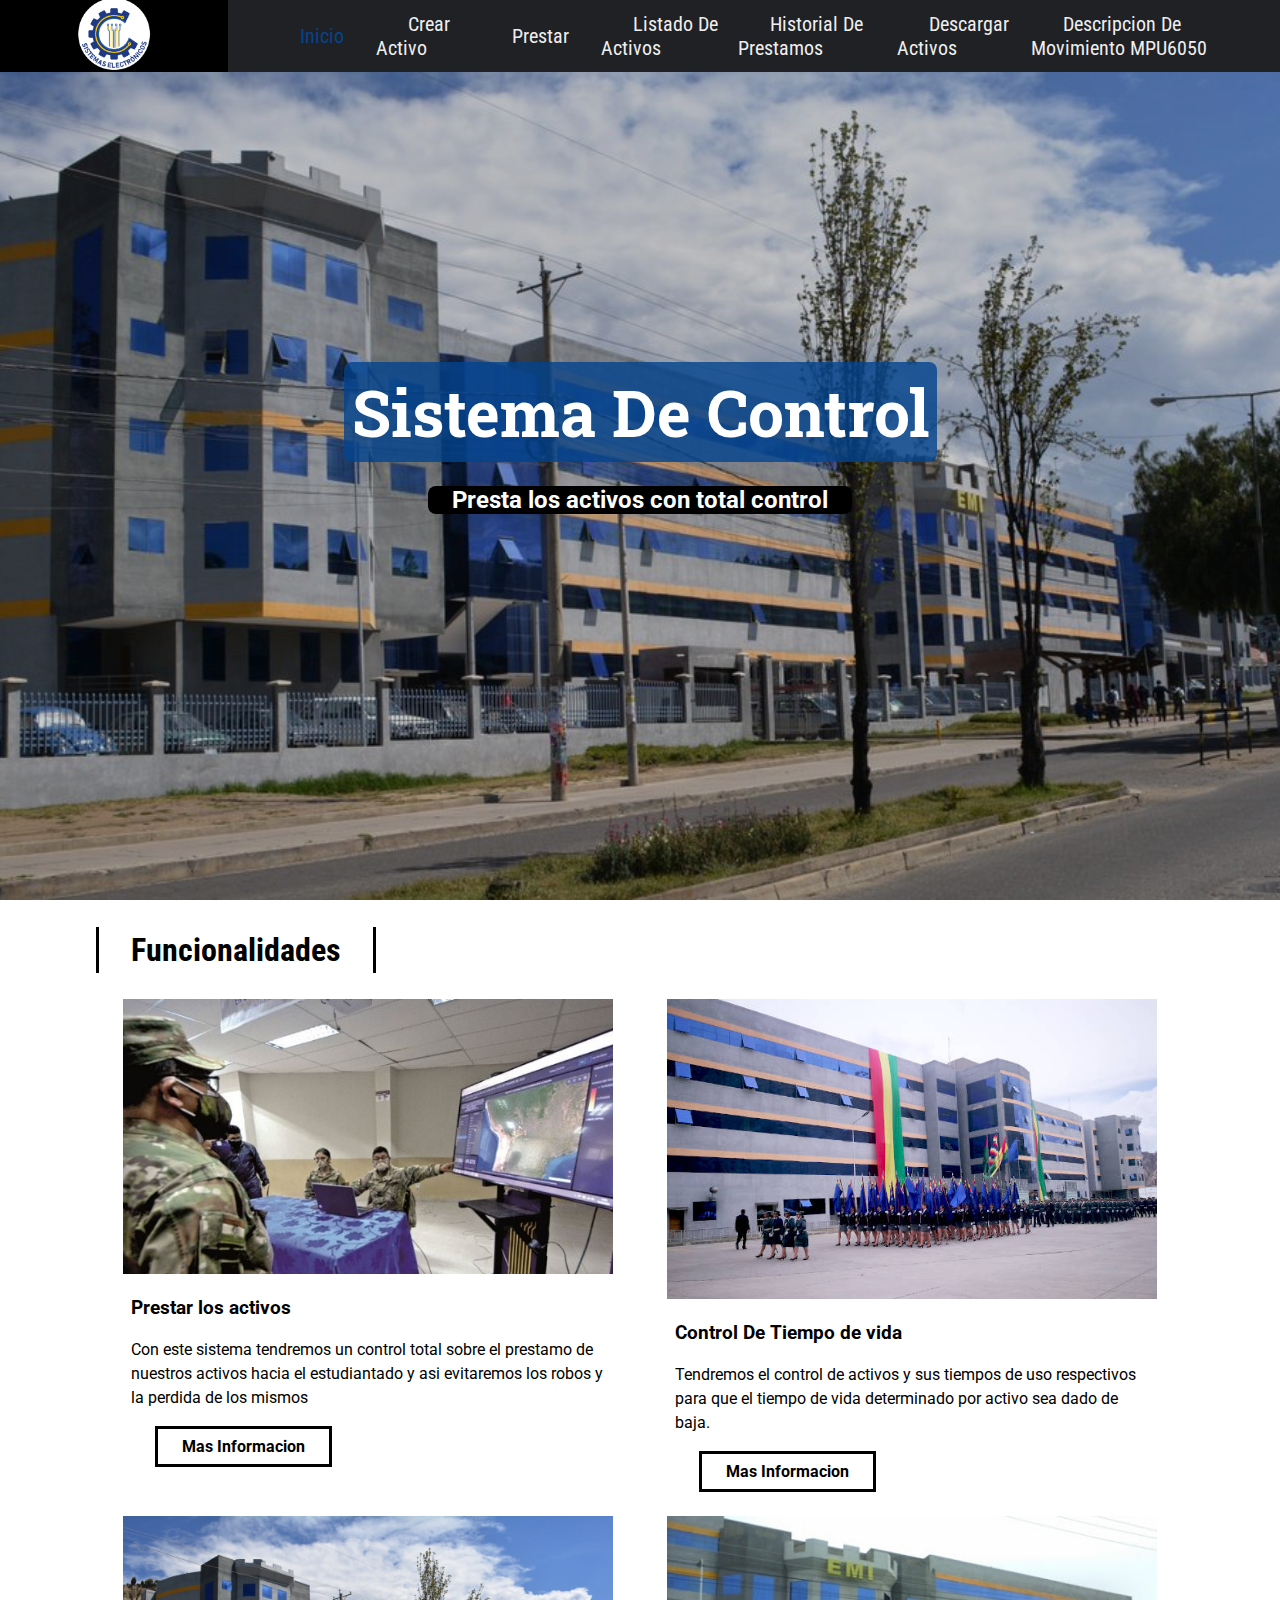
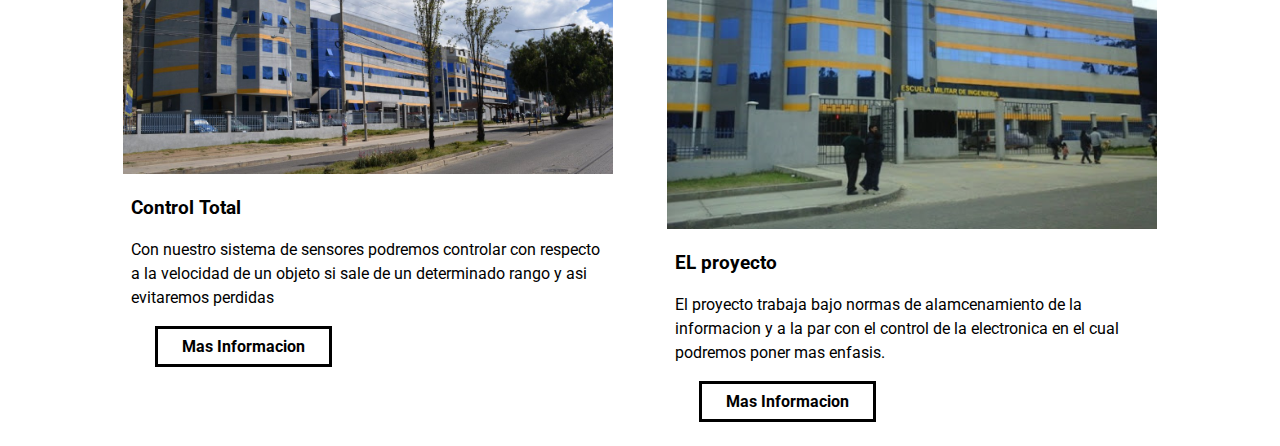
<file: Paginas Web/page control nuevo/index.html>
<!DOCTYPE html>
<html lang="es">
  <head>
    <meta charset="UTF-8" />
    <meta name="viewport" content="width=device-width, initial-scale=1.0" />
    <meta http-equiv="X-UA-Compatible" content="ie=edge" />
    <link
      rel="stylesheet"
      href="https://use.fontawesome.com/releases/v5.1.0/css/all.css"
      integrity="sha384-lKuwvrZot6UHsBSfcMvOkWwlCMgc0TaWr+30HWe3a4ltaBwTZhyTEggF5tJv8tbt"
      crossorigin="anonymous"
    />
    <link
      href="https://fonts.googleapis.com/css?family=Roboto|Roboto+Condensed|Roboto+Slab"
      rel="stylesheet"
    />
    <link rel="stylesheet" href="style.css" />
    <title>Sistema De Control</title>
  </head>

  <body>
    <div id="slideout-menu">
      <ul>
        <li>
          <a href="index.html">Inicio</a>
        </li>
        <li>
          <a href="activos.html">Crear Activo</a>
        </li>
        <li>
          <a href="prestar.html">Prestar</a>
        </li>
        <li>
          <a href="Listado.html">Listado De Activos</a>
        </li>
        <li>
          <a href="historialprestamo.html">Historial De Prestamos</a>
        </li>
        <li>
          <a href="descargar.html">Descargar Activos</a>
        </li>
        <li>
          <a href="descipciones.html">Descripcion De Movimiento MPU6050</a>
        </li>
      </ul>
    </div>

    <nav>
      <div id="logo-img">
        <a href="#">
          <img src="img/logo.png" />
        </a>
      </div>
      <div id="menu-icon">
        <i class="fas fa-bars"></i>
      </div>
      <ul>
        <li>
          <a class="active" href="index.html">Inicio</a>
        </li>
        <li>
          <a href="activos.html">Crear Activo</a>
        </li>
        <li>
          <a href="prestar.html">Prestar</a>
        </li>
        <li>
          <a href="Listado.html">Listado De Activos</a>
        </li>
        <li>
          <a href="historialprestamo.html">Historial De Prestamos</a>
        </li>
        <li>
          <a href="descargar.html">Descargar Activos</a>
        </li>
        <li>
          <a href="descipciones.html">Descripcion De Movimiento MPU6050</a>
        </li>
      </ul>
    </nav>

    <div id="searchbox">
      <input type="text" placeholder="Search Here" />
    </div>

    <div id="banner">
      <h1>Sistema De Control</h1>
      <h3>Presta los activos con total control</h3>
    </div>

    <main>
      <a href="blogslist.html">
        <h2 class="section-heading">Funcionalidades</h2>
      </a>

      <section>
        <div class="card">
          <div class="card-image">
            <a href="#">
              <img src="img/1.jpg" alt="Card Image" />
            </a>
          </div>

          <div class="card-description">
            <a href="#">
              <h3>Prestar los activos</h3>
            </a>
            <p>
              Con este sistema tendremos un control total sobre el prestamo de
              nuestros activos hacia el estudiantado y asi evitaremos los robos
              y la perdida de los mismos
            </p>
            <a href="#" class="btn-readmore">Mas Informacion</a>
          </div>
        </div>

        <div class="card">
          <div class="card-image">
            <a href="#">
              <img src="img/2.jpg" alt="Card Image" />
            </a>
          </div>

          <div class="card-description">
            <a href="#">
              <h3>Control De Tiempo de vida</h3>
            </a>
            <p>
              Tendremos el control de activos y sus tiempos de uso respectivos
              para que el tiempo de vida determinado por activo sea dado de
              baja.
            </p>
            <a href="#" class="btn-readmore">Mas Informacion</a>
          </div>
        </div>
      </section>

      <section>
        <div class="card">
          <div class="card-image">
            <a href="#">
              <img src="img/3.jpg" alt="Card Image" />
            </a>
          </div>

          <div class="card-description">
            <a href="#">
              <h3>Control Total</h3>
            </a>
            <p>
              Con nuestro sistema de sensores podremos controlar con respecto a
              la velocidad de un objeto si sale de un determinado rango y asi
              evitaremos perdidas
            </p>
            <a href="#" class="btn-readmore">Mas Informacion</a>
          </div>
        </div>

        <div class="card">
          <div class="card-image">
            <a href="blogpost.html">
              <img src="img/4.jpg" alt="Card Image" />
            </a>
          </div>

          <div class="card-description">
            <a href="blogpost.html">
              <h3>EL proyecto</h3>
            </a>
            <p>
              El proyecto trabaja bajo normas de alamcenamiento de la
              informacion y a la par con el control de la electronica en el cual
              podremos poner mas enfasis.
            </p>
            <a href="blogpost.html" class="btn-readmore">Mas Informacion</a>
          </div>
        </div>
      </section>
    </main>

    <script src="main.js"></script>
  </body>
</html>
</file>
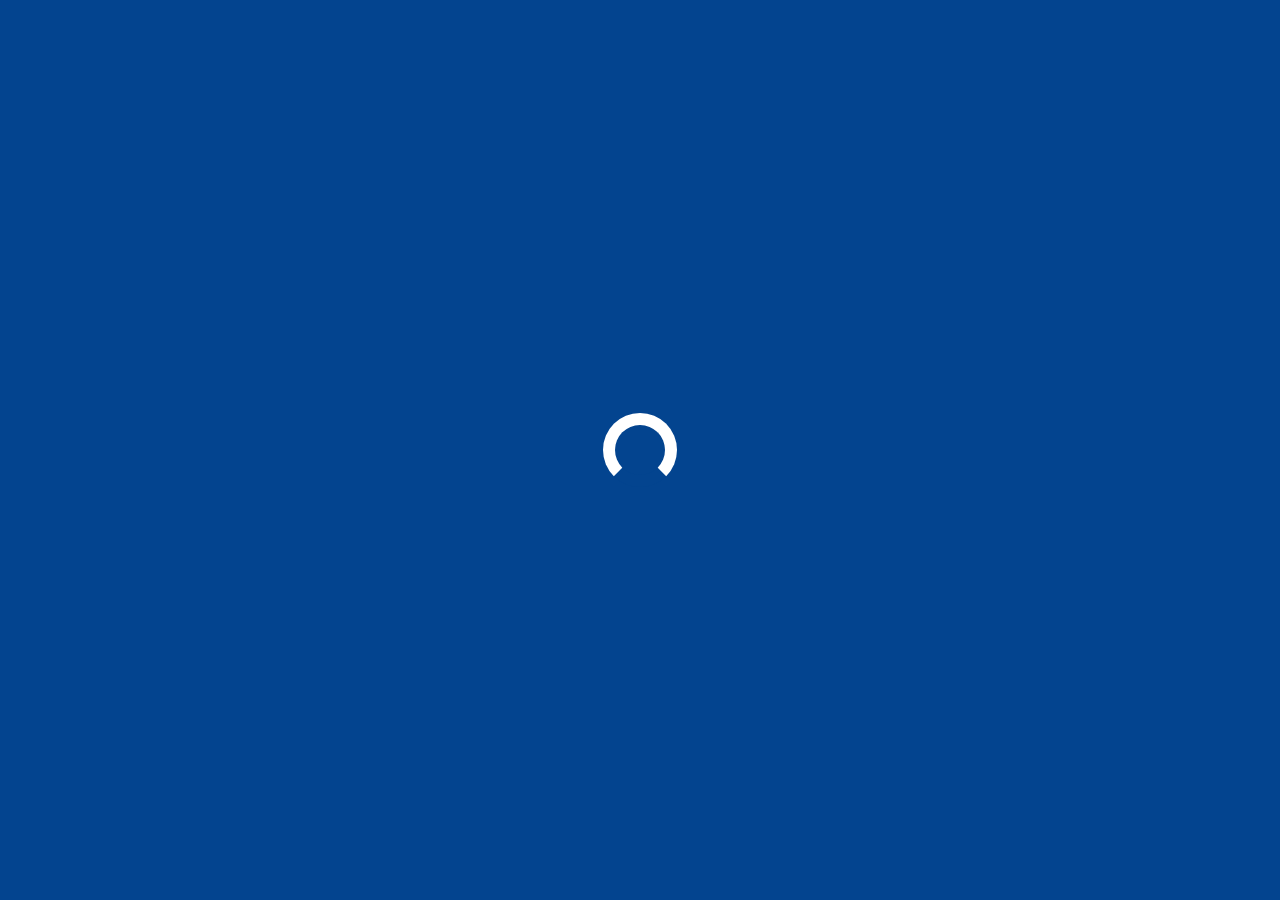
<file: Paginas Web/pagina MPU6050/index.html>
<!DOCTYPE html>
<html lang="en">
<head>
    <meta charset="UTF-8">
    <meta name="viewport" content="width=device-width, initial-scale=1.0">
    <meta http-equiv="X-UA-Compatible" content="ie=edge">
    <title>Sistema Activos</title>
    <link rel="stylesheet" href="https://cdnjs.cloudflare.com/ajax/libs/animate.css/3.7.0/animate.min.css">
    <link href="https://fonts.googleapis.com/css?family=Comfortaa:700" rel="stylesheet">
    <script src="https://code.jquery.com/jquery-3.3.1.min.js" integrity="sha256-FgpCb/KJQlLNfOu91ta32o/NMZxltwRo8QtmkMRdAu8=" crossorigin="anonymous"></script>
    <link rel="stylesheet" href="https://use.fontawesome.com/releases/v5.7.1/css/all.css" integrity="sha384-fnmOCqbTlWIlj8LyTjo7mOUStjsKC4pOpQbqyi7RrhN7udi9RwhKkMHpvLbHG9Sr" crossorigin="anonymous">
    <link rel="stylesheet" href="index.css">
</head>
<body>
    <div id="loading">
        <div id="spinner"></div>
    </div>
    <div id="particles-js"></div>
    <div id="box">
        <div class="box1 onlywide animated bounceOutLeft" style="animation-delay:1.7s;"></div>
        <div class="box2 onlywide animated bounceOutLeft" style="animation-delay:1.8s;"></div>
        <div class="box2 onlywide animated bounceOutLeft" style="animation-delay:1.9s;"></div>
        <div class="box2 animated bounceOutRight" style="animation-delay:1.9s;"></div>
        <div class="box2 onlywide animated bounceOutRight" style="animation-delay:1.8s;"></div>
        <div class="box2 onlywide animated bounceOutRight" style="animation-delay:1.7s;"></div>
    </div>
    <a id="about" onclick="showabout()" class="animated fadeIn" style="animation-delay:2.2s;">EMI</a>
    <a id="work" href="index2.html" class="animated fadeIn" style="animation-delay:2.2s;">Reportes</a>
    <a id="contact" onclick="showcontact()" class="animated fadeIn" style="animation-delay:2.2s;">Contactos</a>
    <div id="middle" class="animated slideInDown" style="animation-delay:2.0s;">
        <h1>Sistema Electronico Automatizado De Control De Activos Fijos</h1>
        <h2>Registra/Reporta</h2>
        <div id="menu">
            <a onclick="showabout()">Emi</a>
            <a href="index2.html">Reportes</a>
            <a onclick="showcontact()">Contactos</a>
        </div>
        <table>
                <tr>
                    <td class="animated zoomIn" style="animation-delay:2.2s;"><a class="social" href="https://www.facebook.com/EMI.UALP" target="_blank"><i class="fab fa-facebook"></i></a></td>
                    <td class="animated zoomIn" style="animation-delay:2.4s;"><a class="social" href="https://twitter.com/emi_lapaz?s=20" target="_blank"><i class="fab fa-twitter"></i></a></td>
                    <td class="animated zoomIn" style="animation-delay:2.6s;"><a class="social" href="https://instagram.com/emi.lapaz?igshid=9c460twu3r01" target="_blank"><i class="fab fa-instagram"></i></a></td>
                    <td class="animated zoomIn" style="animation-delay:2.8s;"><a class="social" href="https://www.emi.edu.bo/" target="_blank"><i class="fab fa-dribbble"></i></a></td>
                </tr>
        </table>
    </div>
    <div id="work_container" class="container">
        <div onclick="closework()"><i class="fas fa-angle-right"></i></div>
        <h1>Reportes de Actualizaciones</h1>
        <section>
            <h2>Activos en Estado de Movimiento</h2>
            
            <p>
               Los activos detallados en la siguiente lista estan saliendo fuera del rango estalecido.
            </p>
            <center><div class="col-md-8" id="cardSection">

            </div></center>
        
             </section>
    </div>
    <div id="about_container" class="container">
            <div onclick="closeabout()"><i class="fas fa-angle-left"></i></div>
            <h1>Mas Informacion</h1>
            <section>
                <h2>Que Hacemos</h2>
                <p>
                   Nuestro sistema ofrece un control sobre el movimiento de activos de la Escuela Militar De Ingenieria(EMI) en la cual usaremos los modulos de MPU6050 y la placa ESP8266 para que podamostrasmitir todos los datos en tiempo real sobre el movimiento de activos.
                </p>
                <p>
                 A la par el sistema actualizara los daos de cada activo ya que para cada activo existe un sensor y asi podremos controlar con la hora en las que salen del rango y asi se pueda indetificar atravez de las camaras al que urto el activo.
                </p>
            </section>
            <section>
                <CENTER><img src="banner.png"></CENTER>
            </section>
            <section>
                <h2>Sistema De Control De Activos</h2>
                <p>
                    Actualizaciones automaticas en Tiempo Real sobre los Activos
                </p>
            </section>
        </div>
          <div id="contact_container" class="container">
            <div onclick="closecontact()"><i class="fas fa-angle-down"></i></div>
            <h1>Contactanos</h1>
            <section>
                <h2>Proporciona tu Opinion Para Mejorar.</h2>
                <p>
                    <form>
                        <input type="text" placeholder="Nombre" required>
                        <input type="email" placeholder="Email" required><br>
                        <textarea placeholder="Tu mensaje" required rows="5"></textarea><br>
                        <button class="btn_one">Enviar</button>
                    </form> 
                </p>
            </section>
        </div>
        <div id="footer">
            Cuidando Tu Vida <br> <a href="https://www.emi.edu.bo/">Saldremos Adelante</a>
        </div>
    <script src="index.js" type="text/javascript"></script>
    <script src="particles.js"></script>
    <script src="app.js"></script>
</body>
</html>
</file>
<file: Paginas Web/page control nuevo/style.css>
body {
  font-family: "Roboto", sans-serif;
  margin: 0;
}

h1 {
  padding: 8px;
  background: rgba(3, 68, 143, 0.8);
  border-radius: 8px;
  margin: 0;
  font-size: 64px;
  font-family: "Roboto Slab", serif;
}

p {
  line-height: 1.5;
}

main {
  margin: 0 auto;
}

a {
  text-decoration: none;
  color: black;
}

a:hover {
  text-decoration: underline;
}

/* Inputs */

input,
textarea {
  height: 32px;
  padding: 0 16px;
  font-family: "Roboto Condensed", sans-serif;
  font-size: 20px;
  border: none;
  box-shadow: inset 8px 3px 18px -4px rgba(0, 0, 0, 0.4);
}

input:focus,
textarea:focus {
  outline: none;
}

/* Banner */

#banner {
  height: 100vh;
  display: flex;
  align-items: center;
  justify-content: center;
  flex-direction: column;
  background: rgba(0, 0, 0, 0.2) url("img/3.jpg");
  background-size: cover;
  background-attachment: fixed;
  background-position: center;
  background-blend-mode: overlay;
  color: white;
}

#banner h3 {
  background: black;
  border-radius: 8px;
  padding: 0 24px;
  font-size: 24px;
}

/* Search Box */

#searchbox {
  position: fixed;
  right: 0;
  top: 24px;
  width: 500px;
  pointer-events: none;
  z-index: 50;
  transition: 0.4s;
}

#searchbox input {
  height: 48px;
  width: 100%;
}

/* Navigation */

nav {
  height: 72px;
  background: #202125;
  width: 100%;
  margin: 0;
  position: fixed;
  font-family: "Roboto Condensed", sans-serif;
  font-size: 20px;
  display: flex;
  justify-content: space-between;
  padding: 0 16px 0 0;
  box-sizing: border-box;
  z-index: 100;
}

nav a {
  padding: 0 32px;
  color: #eee;
  transition: 0.4s;
}

nav a:hover {
  text-decoration: none;
  color: #03448F;
}

nav ul {
  display: flex;
  list-style: none;
  justify-content: space-around;
  align-items: center;
  height: 100%;
  margin: 0;
}

.active {
  color: #03448F;
}

#logo-img {
  display: flex;
  height: 100%;
  background: #111;
  padding: 0 32px;
  align-items: center;
  color: white;
  transition: 0.4s;
}

#logo-img img {
  height: 100px;
}

#logo-img:hover {
  background: black;
}

#menu-icon {
  height: 100%;
  font-size: 28px;
  padding: 0 4px;
  color: #eee;
  display: none;
  align-items: center;
}

/* Search Icon */

#search-icon {
  color: white;
  padding: 0 32px;
  cursor: pointer;
  transition: 0.4s;
}

#search-icon:hover {
  color: #03448F;
}

/* Slideout Menu */

#slideout-menu {
  display: none;
  background: #2d3436;
  z-index: 100;
  position: fixed;
  transition: 0.4s;
  margin-top: 72px;
  width: 100%;
  text-align: center;
  opacity:0;
  pointer-events:none;
}

#slideout-menu ul {
  list-style: none;
  padding: 0 32px;
}

#slideout-menu ul li {
  padding: 8px;
}

#slideout-menu a {
  font-family: "Roboto Condensed", sans-serif;
  font-size: 20px;
  color: white;
}

#slideout-menu input {
  width: 85%;
  padding: 8px;
  font-family: "Roboto Condensed", sans-serif;
  font-size: 20px;
  text-align: center;
}

/* Sections */

section {
  display: flex;
  justify-content: space-around;
  flex-wrap: wrap;
}

.section-heading {
  font-size: 32px;
  font-family: "Roboto Condensed", sans-serif;
  border-left: 3px solid black;
  border-right: 3px solid black;
  transition: all 0.4s;
  display: inline-block;
  padding: 4px 32px;
}

.section-heading:hover {
  padding: 4px 48px;
  background: #03448F;
}

/* Section Source */

#section-source p {
  padding: 8px;
  text-align: center;
}

#section-source a {
  margin: 8px;
  text-align: center;
}

/* Card */

.card-image {
  transition: 0.4s;
}

.card-image:hover {
  box-shadow: 0 10px 6px -6px #777;
}

.card .card-description {
  padding: 0 8px;
}

.card-meta-blogpost{
  color:#333;
  font-size:14px;
  padding: 16px;
  font-family:'Roboto Slab', serif;
}

.card-meta-blogpost a{
  color:#333;
}

/* Button Read more */

.btn-readmore {
  padding: 8px 24px;
  border: 3px solid black;
  transition: 0.4s;
  display: inline-block;
  margin-bottom: 24px;
  margin-left: 24px;
  font-weight: bold;
  cursor: pointer;
  background: white;
}

.btn-readmore:hover {
  background: #03448F;
  text-decoration: none;
  padding: 8px 64px 8px 24px;
  color: white;
}

/* Footer */

footer {
  background: black;
  padding: 8px;
  color: #eee;
  display: flex;
}

footer a {
  color: white;
}

footer #left-footer {
  flex: 1;
  border-right: 1px solid #03448F;
  padding-left: 32px;
}

footer #left-footer ul {
  padding: 0;
  list-style: none;
  line-height: 1.5;
}

footer #right-footer {
  flex: 2;
  padding: 8px;
  text-align: center;
}

footer #social-media-footer a .fa-facebook,
footer #social-media-footer a .fa-youtube,
footer #social-media-footer a .fa-github {
  color: white;
  transition: 0.4s;
}

footer #social-media-footer ul {
  display: flex;
  list-style: none;
  justify-content: center;
  padding: 0;
}

footer #social-media-footer ul li {
  font-size: 48px;
  padding: 16px;
  transition: 0.4s;
}

footer #social-media-footer ul li:hover a .fa-youtube {
  color: #03448F;
}

footer #social-media-footer ul li:hover a .fa-facebook {
  color: #3b5998;
}

footer #social-media-footer ul li:hover a .fa-github {
  color: #bbb;
}

/* Blog List page */

.page-heading{
  font-size:32px;
  font-family:'Roboto Condensed', sans-serif;
  border-left:3px solid black;
  border-right:3px solid black;
  transition: all 0.4s;
  display:inline-block;
  padding:4px 32px;
  margin-top: 120px;
}

.page-heading:hover{
  padding:4px 48px;
  background:#03448F;
}

.card-meta{
  color:#333;
  font-size: 14px;
  padding-left:8px;
  font-family:'Roboto Slab', serif;
}

.card-meta a{
  color:#333;
}

/* Pagination */

.pagination{
  padding:8px;
  text-align:center;
  font-weight:bold;
}

.pagination a{
  border-top: 3px solid white;
  display: inline-block;
  padding:8px 16px;
  transition:0.4s;
}

.pagination a:hover{
  text-decoration: none;
  border-top:3px solid black;
}

/* Single Blogpost */

#post-container{
  display: flex;
}

#blogpost{
  display: flex;
  flex-direction:column;
  width:70%;
  border-left:1px solid #999;
}

#blogpost .card{
  width:100%;
}

#blogpost .card-image:hover{
  box-shadow: none;
}

/* Sidebar */

#sidebar{
  background:#333;
  flex:1;
  padding: 8px 16px;
  color:white;
  box-shadow: inset 27px 0 51px -18px rgba(0,0,0,0.75);
}

/* Comments section */

#comments-section{
  border-top: 2px solid #eee;
  padding:8px;
}


/* Media Queries */

@media (max-width: 900px) {
  nav ul {
    display: none;
  }

  #menu-icon {
    display: flex;
  }

  #slideout-menu {
    display: block;
  }

  #searchbox {
    display: none;
  }

  #blogpost{
    width:100%;
    border-left:0;
  }

  #sidebar{
    display: none;
  }
}

@media (max-width: 719px) {
  main {
    width: 95%;
  }

  section {
    flex-direction: column;
  }

  .card,
  .card .card-image img {
    width: 100%;
  }

  footer {
    flex-direction: column;
    text-align: center;
  }

  footer #left-footer {
    flex: 1;
    border-right: 0;
    padding-left: 0;
  }

  footer #right-footer {
    background: #eee;
    color: black;
  }

  footer #right-footer a {
    color: black;
  }

  footer #social-media-footer a .fa-facebook,
  footer #social-media-footer a .fa-youtube,
  footer #social-media-footer a .fa-github {
    color: black;
    transition: 0.4s;
  }
}

@media (max-width: 600px) {
  main {
    width: 100%;
  }

  h1 {
    font-size: 48px;
  }

  #banner h3 {
    font-size: 20px;
  }

  .card {
    text-align: center;
  }

  #logo-img {
    padding: 0;
  }
}

@media (min-width: 720px) {
  main {
    width: 95%;
  }
  .card {
    width: 45%;
  }
  .card .card-image img {
    width: 100%;
  }
}

@media (min-width: 1200px) {
  main {
    width: 85%;
  }
}
</file>
<file: Paginas Web/pagina MPU6050/index.css>
@import url('https://fonts.googleapis.com/css?family=Josefin+Sans');

body {
    padding:0px;
    margin:0px;
    background:linear-gradient(0deg,rgba(0,0,0,0.5),rgba(0,0,0,0.5)),url("https://pbs.twimg.com/media/CehAwpAXEAAVfqJ.jpg") center center;
    background-size:cover;
    width:100vw;
    height:100vh;
    overflow:hidden;
    font-family: 'Josefin Sans', sans-serif;
}
#loading {
    width: 100vw;
    height: 100vh;
    position: fixed;
    background:rgb(3, 68, 143);
    z-index: 999;
    display: flex;
    justify-content: center;
    flex-direction: column;
    align-items: center;
}
#spinner {
    animation: rotate 0.56s infinite linear;
    width:50px;
    height:50px;
    border:12px solid #fff;
    border-bottom:12px solid rgb(3, 68, 143);
    border-radius:50%;
    margin:0;
}
@keyframes rotate {
    0% {transform: rotate(0deg);}
    100% {transform: rotate(360deg);}
}
#box {
    width:100vw;
    height:100vh;
    z-index:9;
    position:fixed;
    top:0;
}
#box div {
    width:16.66vw;
    height:100%;
    display:inline-block;
}
.box1 {
    background:rgb(3, 68, 143);
}
.box2 {
    background:rgb(3, 68, 143);
    margin-left:-5px;
}
#menu {
    width:100%;
    text-align:center;
    margin:6vh 0px;
    display:none;
}
#menu a {
    margin:0px 6%;
    font-size:19px;
    color:#fff;
    text-decoration:underline;
}
#middle {
    width:100vw;
    height:90vh;
    display:flex;
    flex-direction:column;
    justify-content:center;
    position:fixed;
    top:0;
    text-align:center;
    z-index:1;
    color:#fff;
    padding-bottom:10vh;
}
#middle h1 {
    color:#fff;
    font-size:70px;
    text-decoration:underline;
}
#about {
    width:10vw;
    height:10vw;
    text-align:center;
    font-size:25px;
    transform:rotate(-90deg);
    background:transparent;
    color:#fff;
    position:fixed;
    left:0;
    bottom:40vh;
    display:flex;
    flex-direction: column;
    justify-content:center;
    z-index:4;
    transition:0.4s ease-in-out;
    border-radius:0px 0px 100px 100px;
}
#work {
    width:10vw;
    height:10vw;
    text-align:center;
    font-size:25px;
    transform:rotate(90deg);
    background:transparent;
    color:#fff;
    position:fixed;
    right:0;
    bottom:40vh;
    display:flex;
    flex-direction: column;
    justify-content:center;
    z-index:4;
    transition:0.4s ease-in-out;
    border-radius:0px 0px 100px 100px;
}
#contact {
    width:10vw;
    height:10vw;
    text-align:center;
    font-size:25px;
    background:transparent;
    color:#fff;
    position:fixed;
    bottom:0;
    left:45vw;
    display:flex;
    flex-direction: column;
    justify-content:center;
    z-index:4;
    transition:0.4s ease-in-out;
    border-radius:100px 100px 0px 0px;
}
#about:hover {
    background:rgba(3, 68, 143);
    cursor:pointer;
}
#work:hover {
    background:rgba(3, 68, 143);
    cursor:pointer;
}
#contact:hover {
    background:rgba(3, 68, 143,0.9);
    cursor:pointer;
}
#middle table {
    width:30%;
    margin:6vh auto;
}
#middle table tr td {
    text-align:center;
}
.social {
    color:#fff;
    font-size:22px;
    border-radius:50%;
    transition:0.4s ease-in-out;
    margin:0px 8px;
    text-align:center;
}
.social:hover { 
    cursor: pointer;
    color:rgb(3, 68, 143);
}
.container {
    width:90vw;
    height:90vh;
    padding:5vh 5vw;
    background:rgb(3, 68, 143);
    color:#fff;
    z-index:9;
    position:fixed;
    max-height:100vh;
    overflow-y:auto;
    display:none;
}
.container div {
    font-size:25px;
    margin:20px 0px;
    transition:0.4s ease-in-out;
}
.container div:hover {
    cursor:pointer;
}
.container section {
    margin:8vh 0px;
}
#used div{
    font-size:14px !important;
    display:inline-block;
    padding:8px 10px;
    border:2px solid #fff;
    margin:0px 10px;
    border-radius:50px;
}
#used:hover {
    cursor:text;
}
#used div:hover {
    cursor:text;
}
.container h1 {
    font-size:60px;
    text-decoration:underline;
}
.container p {
    font-size:21px;
}
.btn_one {
    font-size:18px;
    font-family: 'Josefin Sans', sans-serif;
    color:#fff;
    background:transparent;
    border:3px solid #fff;
    padding:8px 40px;
    border-radius:80px;
    font-weight:bold;
    margin:2vh 10px;
    transition:0.4s ease-in-out;
}
.btn_one:hover {
    cursor:pointer;
    color:rgb(3, 68, 143);
    background:#fff;
}
.btn_two {
    font-size:18px;
    font-family: 'Josefin Sans', sans-serif;
    color:rgb(3, 68, 143);
    background:#fff;
    border:3px solid #fff;
    padding:8px 40px;
    border-radius:80px;
    font-weight:bold;
    margin:2vh 10px;
    transition:0.4s ease-in-out;
}
.btn_two:hover {
    cursor:pointer;
    padding:8px 60px;
}
.container form input {
    width:46%;
    margin:20px 1%;
    background:transparent;
    border:0px;
    border-bottom:3px solid rgba(255,255,255,0.5);
    padding:8px 10px;
    font-family: 'Poppins', sans-serif;
    font-size:18px;
    transition:0.4s ease-in-out;
    color:#fff;
    font-weight:bold;
}
.container form textarea {
    width:96%;
    margin:20px 1%;
    padding:8px 10px;
    border:0px;
    border-bottom:3px solid rgba(255,255,255,0.5);
    padding:8px 10px;
    font-family: 'Poppins', sans-serif;
    font-size:18px;
    background:transparent;
    resize:none;
    transition:0.4s ease-in-out;
    color:#fff;
    font-weight:bold;
}
.container form input:focus {
    outline:none;
    border-bottom:3px solid rgba(255, 255, 255,1);
}
.container form textarea:focus {
    outline:none;
    border-bottom:3px solid rgba(255, 255, 255,1);
}
::placeholder {
    color:#fff;
}
#footer {
    color:#fff;
    width:92vw;
    padding:5vh 4vw;
    text-align:right;
    position:fixed;
    z-index:1;
    bottom:0;
    font-size:16px;
    font-weight:bold;
}
#footer a {
    color:rgb(3, 68, 143) ;
}
#particles-js {
    position:fixed;
    width:100vw;
    height:100vh;
}
::-webkit-scrollbar {
    width:5px;
    height:5px;
}
::-webkit-scrollbar-track {
    background: #fff; 
}
::-webkit-scrollbar-thumb {
    background: rgb(3, 68, 143); 
}
::-webkit-scrollbar-thumb:hover {
    background: rgba(3, 68, 143,0.8); 
}
::selection {
	color: #fff;
	background: rgb(3, 68, 143);
}

@media (max-width: 800px){ 
    #about {
        display:none;
    }
    #contact {
        display:none;
    }
    #work {
        display:none;
    }
    #footer {
        text-align:center;
    }
    #middle {
        width:90vw;
        padding:0px 5vw;
    }
    #middle table {
        width:80%;
    }
    .container form input {
        width:90%;
    }
    .container form textarea {
        width:90%;
    }
    #menu {
        display:inline-block;
    }
    #onlywide {
        display:none !important;
    }
    .box2 {
        margin-left:0px !important;
    }
    #box div {
        width:100%;
    }
}
</file>
